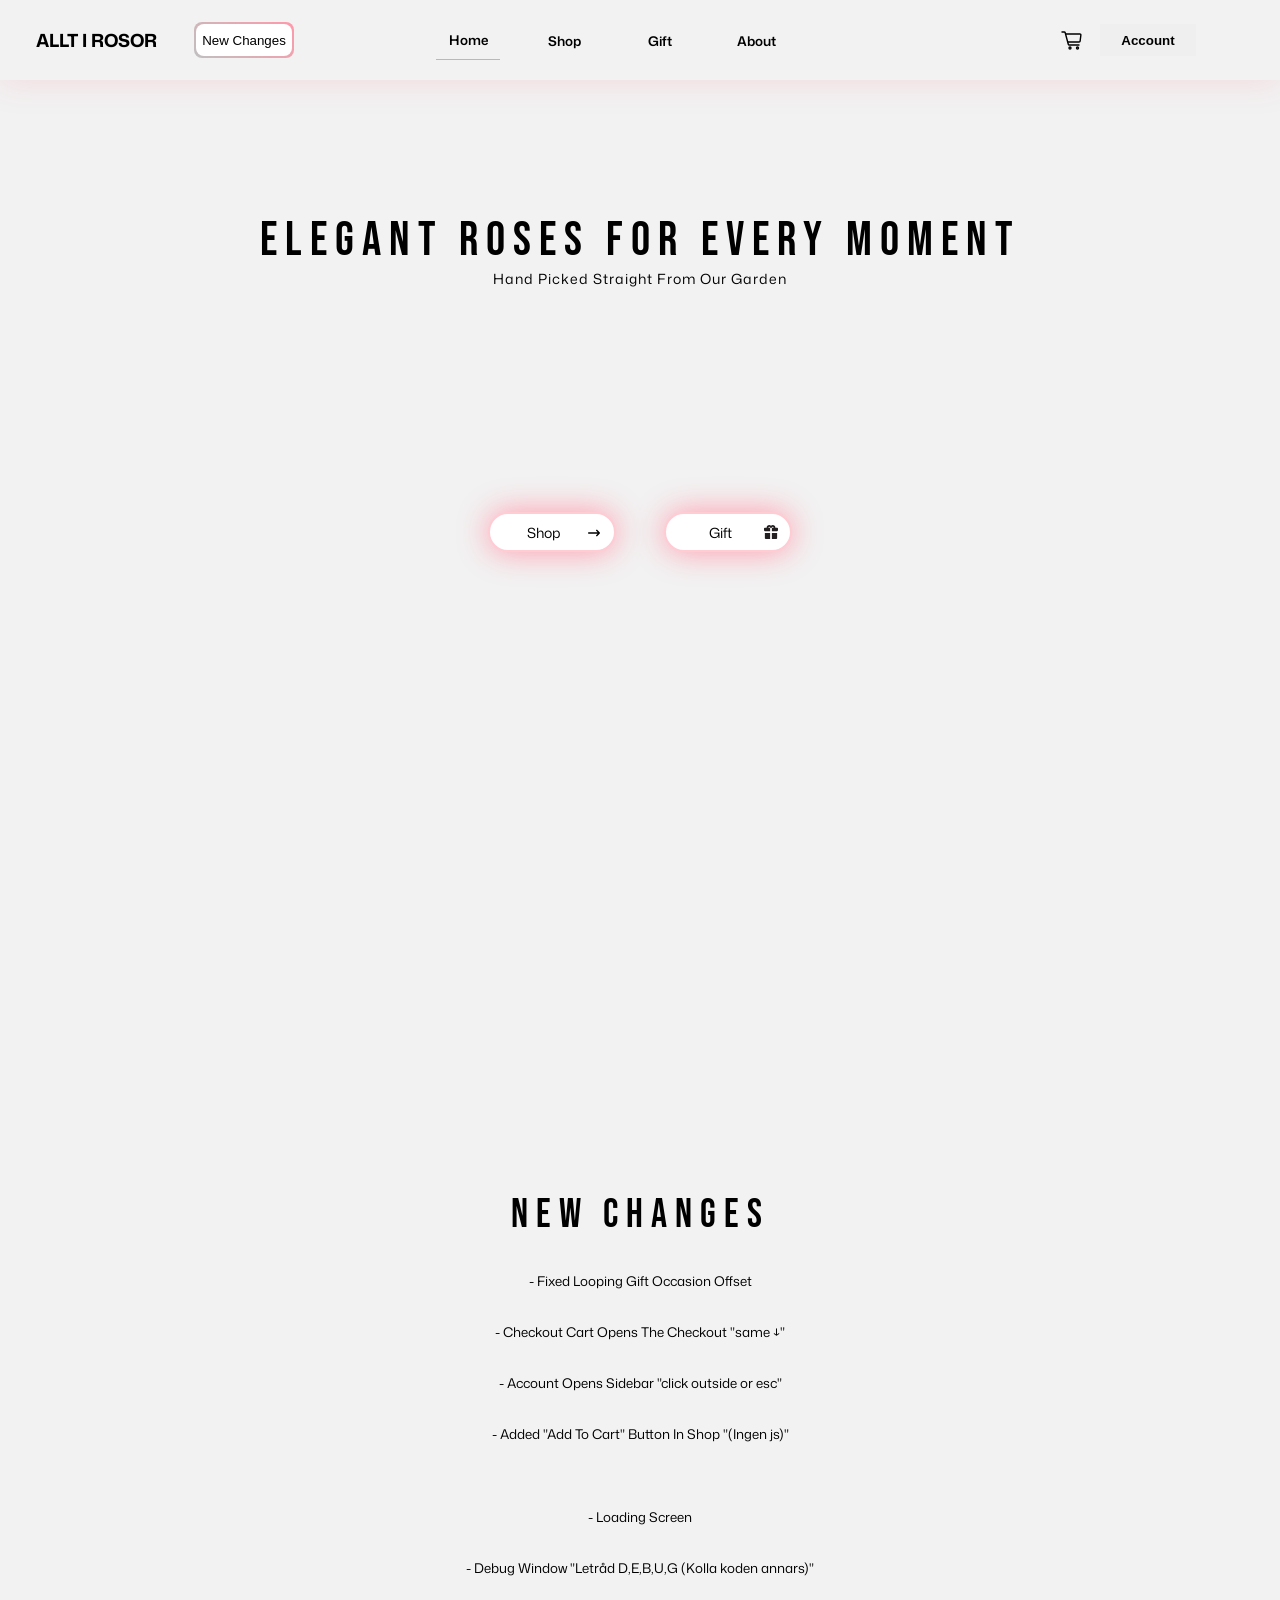
<file: index.html>
<!DOCTYPE html>
<html lang="en">

<head>
  <meta charset="UTF-8">
  <meta name="viewport" content="width=device-width, initial-scale=1.0">
  <meta name="description" content="A page about Roses">
  <title>Allt I Rosor</title>
  <link rel="stylesheet" href="style.css">
  <link href="https://fonts.googleapis.com/css2?family=Mona+Sans:ital,wght@0,200..900;1,200..900&display=swap" rel="stylesheet">
  <link href="https://fonts.googleapis.com/css2?family=Bebas+Neue&display=swap" rel="stylesheet">
</head>

<body>
    <div class="checkoutWindow" id="checkoutWindow">
        <div class="checkout-panel">
            <div class="form-container checkout-container">
                <form class="checkout-form">
                    <div class="checkout-form-container">
                        <input type="text" id="form-name-input" placeholder="Name" required>
                        <div class="user-contact-container">
                            <input type="email" id="form-email-input" placeholder="Email" required>
                            <input type="tel" id="form-tel-input" placeholder="+46" pattern="[0-9]{10}" required>
                        </div>
                        <div class="location-container">
                            <select class="country-select" required>
                                <option class="country">🇸🇪 Sweden</option>
                                <option class="country">🇺🇸 United States</option>
                                <option class="country">🇬🇧 United Kingdom</option>
                                <option class="country">🇨🇦 Canada</option>
                                <option class="country">🇩🇪 Germany</option>
                                <option class="country">🇫🇷 France</option>
                                <option class="country">🇦🇺 Australia</option>
                                <option class="country">🇳🇱 Netherlands</option>
                                <option class="country">🇮🇳 India</option>
                                <option class="country">🇯🇵 Japan</option>
                                <option class="country">🇧🇷 Brazil</option>
                            </select>
                        </div>
                        <div class="city-code-container">
                            <input type="text" id="form-city-input" placeholder="Karlstad" pattern="[A-Z]" required>
                            <input type="text" id="form-postcode-input" placeholder="000 000" required>
                        </div>
                    </div>
                    <div class="payment-container">
                        <button class="credit-card-btn"></button>
                        <button class="currency-btn"></button>
                    </div>
                    <input type="submit" id="make-payment" required>
                </form>
            </div>

            <div class="product-container checkout-container">
                <div class="checkout-info-container">
                    <p class="product-text">Inte Färdigt..</p>
                    <p class="total-amount">Total Amount</p>
                    <h1 class="total-amount-title">$50.00</h1>
                </div>
                <div class="order-summary-container"></div>
            </div>
        </div>
    </div>

    <main>
        <nav>
            <p class="nav-title">ALLT I ROSOR</p>
            <button class="new-changes-nav-button" id="new-changes-button">New Changes</button>
            <div class="navigations">
                <a href="index.html" class="nav nav-home active" id="home">Home</a>
                <a href="shop.html" class="nav nav-shop" id="shop">Shop</a>
                <a href="gift.html" class="nav nav-gift" id="gift">Gift</a>
                <a href="about.html" class="nav nav-about" id="about">About</a>
            </div>
            <svg id="checkout" class="nav-cart" xmlns="http://www.w3.org/2000/svg" width="24px" height="24px" viewBox="0 0 24 24" fill="none" class="">
                <g clip-path="url(#clip0_15_35)">
                <rect width="24" height="24" fill="transparent"/>
                <path d="M5.33331 6H19.8672C20.4687 6 20.9341 6.52718 20.8595 7.12403L20.1095 13.124C20.0469 13.6245 19.6215 14 19.1172 14H16.5555H9.44442H7.99998" stroke="currentColor" stroke-linejoin="round"/>
                <path d="M2 4H4.23362C4.68578 4 5.08169 4.30341 5.19924 4.74003L8.30076 16.26C8.41831 16.6966 8.81422 17 9.26638 17H19" stroke="currentColor" stroke-linecap="round" stroke-linejoin="round"/>
                <circle cx="10" cy="20" r="1" stroke="currentColor" stroke-linejoin="round"/>
                <circle cx="17.5" cy="20" r="1" stroke="currentColor" stroke-linejoin="round"/>
                </g>
                <defs>
                <clipPath id="clip0_15_35">
                <rect width="24" height="24" fill="transparent"/>
                </clipPath>
                </defs>
            </svg>
            <div class="nav-account-container" id="account-container">
                <button class="nav-account" id="account-button">Account</button>
                <div class="account-dropdown" id="account-dropdown">
                    <li class="dropdown-list" id="dropdown-list">
                        <ol class="dropdown-list-item">Profile</ol>
                        <ol class="dropdown-list-item">Gifts</ol>
                        <ol class="dropdown-list-item">Settings</ol>
                        <ol class="dropdown-list-item">Dashboard</ol>
                        <ol class="dropdown-list-item">Log Out</ol>
                    </li>
                </div>
            </div> 
        </nav>

        <div class="home-top-container main-container">
            <div class="home-header-container header-container">
                <h1 class="home-header-title">Elegant roses for every moment</h1>
                <p class="home-header-undertitle">Hand Picked Straight From Our Garden</p>
            </div>
        </div>
        <div class="home-middle-container main-container">
            <div class="action-container">
                <button class="shop-quick-button quick-button">
                    <a class="shop-quick-link quick-link" href="shop.html">Shop</a>
                    <svg class="shop-quick-icon" xmlns="http://www.w3.org/2000/svg" width="16px" height="16px" viewBox="0 0 24 24" fill="none">
                        <path d="M4 12H20M20 12L16 8M20 12L16 16" stroke="#000000" stroke-width="2" stroke-linecap="round" stroke-linejoin="round"/>
                    </svg>
                </button>
                <button class="gift-quick-button quick-button">
                    <a class="gift-quick-link quick-link" href="gift.html">Gift</a>
                    <svg class="gift-quick-icon" xmlns="http://www.w3.org/2000/svg" xmlns:xlink="http://www.w3.org/1999/xlink" version="1.0" id="Layer_1" width="14px" height="14px" viewBox="0 0 64 64" enable-background="new 0 0 64 64" xml:space="preserve">
                        <g>
                            <path fill="#231F20" d="M4,60c0,2.211,1.789,4,4,4h20V36H4V60z"/>
                            <path fill="#231F20" d="M36,64h20c2.211,0,4-1.789,4-4V36H36V64z"/>
                            <path fill="#231F20" d="M60,12h-8c0-6.629-5.371-12-12-12c-3.086,0-5.875,1.199-8,3.113C29.875,1.199,27.086,0,24,0   c-6.629,0-12,5.371-12,12H4c-2.211,0-4,1.789-4,4v8c0,2.211,1.789,4,4,4h24V12h-8c0-2.211,1.789-4,4-4s4,1.789,4,4h8   c0-2.211,1.789-4,4-4s4,1.789,4,4h-8v16h24c2.211,0,4-1.789,4-4v-8C64,13.789,62.211,12,60,12z"/>
                        </g>
                    </svg>
                </button>
            </div>
        </div>
        <div class="home-bottom-container main-container">
            <div class="new-changes-container" id="new-changes-container">
                <h1 class="new-changes-title">New Changes</h1>
                <a href="about.html" class="changes-link" aria-label="Link to about page">
                    <p class="changes">- Fixed Looping Gift Occasion Offset</p>
                </a>
                <a href="about.html" class="changes-link" aria-label="Link to about page">
                    <p class="changes">- Checkout Cart Opens The Checkout  "same ↓"</p>
                </a>
                <a href="about.html" class="changes-link" aria-label="Link to about page">
                    <p class="changes">- Account Opens Sidebar "click outside or esc"</p>
                </a>
                <a href="about.html" class="changes-link" aria-label="Link to about page">
                    <p class="changes">- Added "Add To Cart" Button In Shop "(Ingen js)"</p>
                </a>
                <a href="about.html" class="changes-link" aria-label="Link to about page">
                    <p class="changes">- Loading Screen</h3>
                </a>
                <a href="about.html" class="changes-link" aria-label="Link to about page">
                    <p class="changes">- Debug Window "Letråd D,E,B,U,G (Kolla koden annars)"</p>
                </a>
            </div>
        </div>
        
        <footer></footer>

    </main>

    <div class="debug-ui" id="debug-ui">
        <div class="debug-info-container">
            <div class="debug-nav-container debug-title-container">
                <p class="debug-window-title">Debug</p>
            </div>
            <div class="debug-nav-container debug-mouse-info">
                <p class="mouse-pos-x mouse-info" id="debug-mouse-x">X: </p>
                <p class="mouse-pos-y mouse-info" id="debug-mouse-y">Y: </p>
            </div>
        </div>
        <div class="debug-nav" id="debug-nav">
            <button class="clear-data debug-nav-button" id="website-data-btn">Clear Data</button>
            <button class="debug-button debug-nav-button" id="debug-button">Debug</button>
            <button class="debug-loading-off debug-nav-button" id="debug-loading">Loader</button>
            <button class="debug-log debug-nav-button" id="debug-log">Log</button>
        </div>
    </div>
    
    <script src="script.js"></script>
</body>

</html>
</file>
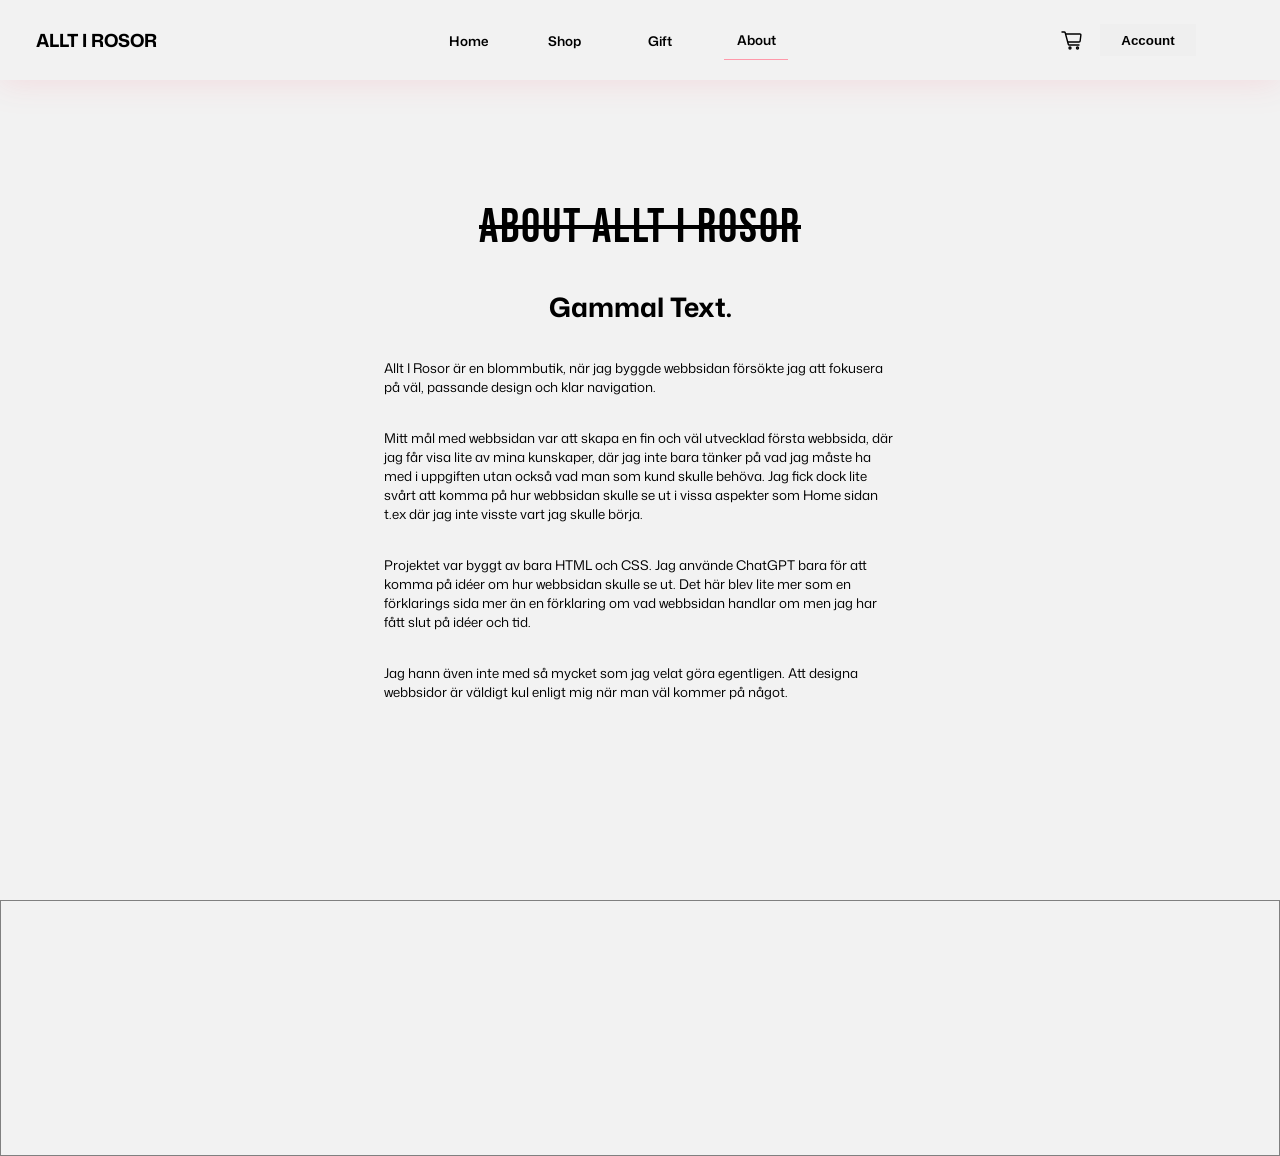
<file: about.html>
<!DOCTYPE html>
<html lang="en">

<head>
  <meta charset="UTF-8">
  <meta name="viewport" content="width=device-width, initial-scale=1.0">
  <title>Allt I Rosor</title>
  <link rel="stylesheet" href="style.css">
  <link href="https://fonts.googleapis.com/css2?family=Mona+Sans:ital,wght@0,200..900;1,200..900&display=swap" rel="stylesheet">
  <link href="https://fonts.googleapis.com/css2?family=Bebas+Neue&display=swap" rel="stylesheet">
</head>

<body>
    <div class="checkoutWindow" id="checkoutWindow"></div>
    <main>
        <nav>
            <p class="nav-title">ALLT I ROSOR</p>
            <div class="navigations">
                <a href="index.html" class="nav nav-home" id="home">Home</a>
                <a href="shop.html" class="nav nav-shop" id="shop">Shop</a>
                <a href="gift.html" class="nav nav-gift" id="gift">Gift</a>
                <a href="about.html" class="nav nav-about active" id="about">About</a>
            </div>
            <svg id="checkout" class="nav-cart" xmlns="http://www.w3.org/2000/svg" width="24px" height="24px" viewBox="0 0 24 24" fill="none" class="">
                <g clip-path="url(#clip0_15_35)">
                <rect width="24" height="24" fill="transparent"/>
                <path d="M5.33331 6H19.8672C20.4687 6 20.9341 6.52718 20.8595 7.12403L20.1095 13.124C20.0469 13.6245 19.6215 14 19.1172 14H16.5555H9.44442H7.99998" stroke="currentColor" stroke-linejoin="round"/>
                <path d="M2 4H4.23362C4.68578 4 5.08169 4.30341 5.19924 4.74003L8.30076 16.26C8.41831 16.6966 8.81422 17 9.26638 17H19" stroke="currentColor" stroke-linecap="round" stroke-linejoin="round"/>
                <circle cx="10" cy="20" r="1" stroke="currentColor" stroke-linejoin="round"/>
                <circle cx="17.5" cy="20" r="1" stroke="currentColor" stroke-linejoin="round"/>
                </g>
                <defs>
                <clipPath id="clip0_15_35">
                <rect width="24" height="24" fill="transparent"/>
                </clipPath>
                </defs>
            </svg>
            <div class="nav-account-container" id="account-container">
                <button class="nav-account" id="account-button">Account</button>
                <div class="account-dropdown" id="account-dropdown">
                    <li class="dropdown-list" id="dropdown-list">
                        <ol class="dropdown-list-item">Profile</ol>
                        <ol class="dropdown-list-item">Gifts</ol>
                        <ol class="dropdown-list-item">Settings</ol>
                        <ol class="dropdown-list-item">Dashboard</ol>
                        <ol class="dropdown-list-item">Log Out</ol>
                    </li>
                </div>
            </div> 
        </nav>

        <div class="about-container main-container">
            <h1 class="about-title">About Allt I Rosor</h1>
            <h1 class="about-title-new">Gammal Text.</h1>
            <p>Allt I Rosor är en blommbutik, när jag byggde webbsidan försökte jag att fokusera på väl, passande design och klar navigation. </p>
            <p>Mitt mål med webbsidan var att skapa en fin och väl utvecklad första webbsida, där jag får visa lite av mina kunskaper, där jag inte bara tänker på vad jag måste ha med i uppgiften utan också vad man som kund skulle behöva.
                Jag fick dock lite svårt att komma på hur webbsidan skulle se ut i vissa aspekter som Home sidan t.ex där jag inte visste vart jag skulle börja. </p>
            <p>Projektet var byggt av bara HTML och CSS. Jag använde ChatGPT bara för att komma på idéer om hur webbsidan skulle se ut.

                Det här blev lite mer som en förklarings sida mer än en förklaring om vad webbsidan handlar om men jag har fått slut på idéer och tid.
            </p>
            <p> Jag hann även inte med så mycket som jag velat göra egentligen. Att designa webbsidor är väldigt kul enligt mig när man väl kommer på något.</p>
        </div>
        
        <footer></footer>

    </main>

    <div class="debug-ui" id="debug-ui">
        <div class="debug-info-container">
            <div class="debug-nav-container debug-title-container">
                <p class="debug-window-title">Debug</p>
            </div>
            <div class="debug-nav-container debug-mouse-info">
                <p class="mouse-pos-x mouse-info" id="debug-mouse-x">X: </p>
                <p class="mouse-pos-y mouse-info" id="debug-mouse-y">Y: </p>
            </div>
        </div>
        <div class="debug-nav" id="debug-nav">
            <button class="clear-data debug-nav-button" id="website-data-btn">Clear Data</button>
            <button class="debug-button debug-nav-button" id="debug-button">Debug</button>
            <button class="debug-loading-off debug-nav-button" id="debug-loading">Loader</button>
            <button class="debug-log debug-nav-button" id="debug-log">Log</button>
        </div>
    </div>
    
</body>

</html>
</file>
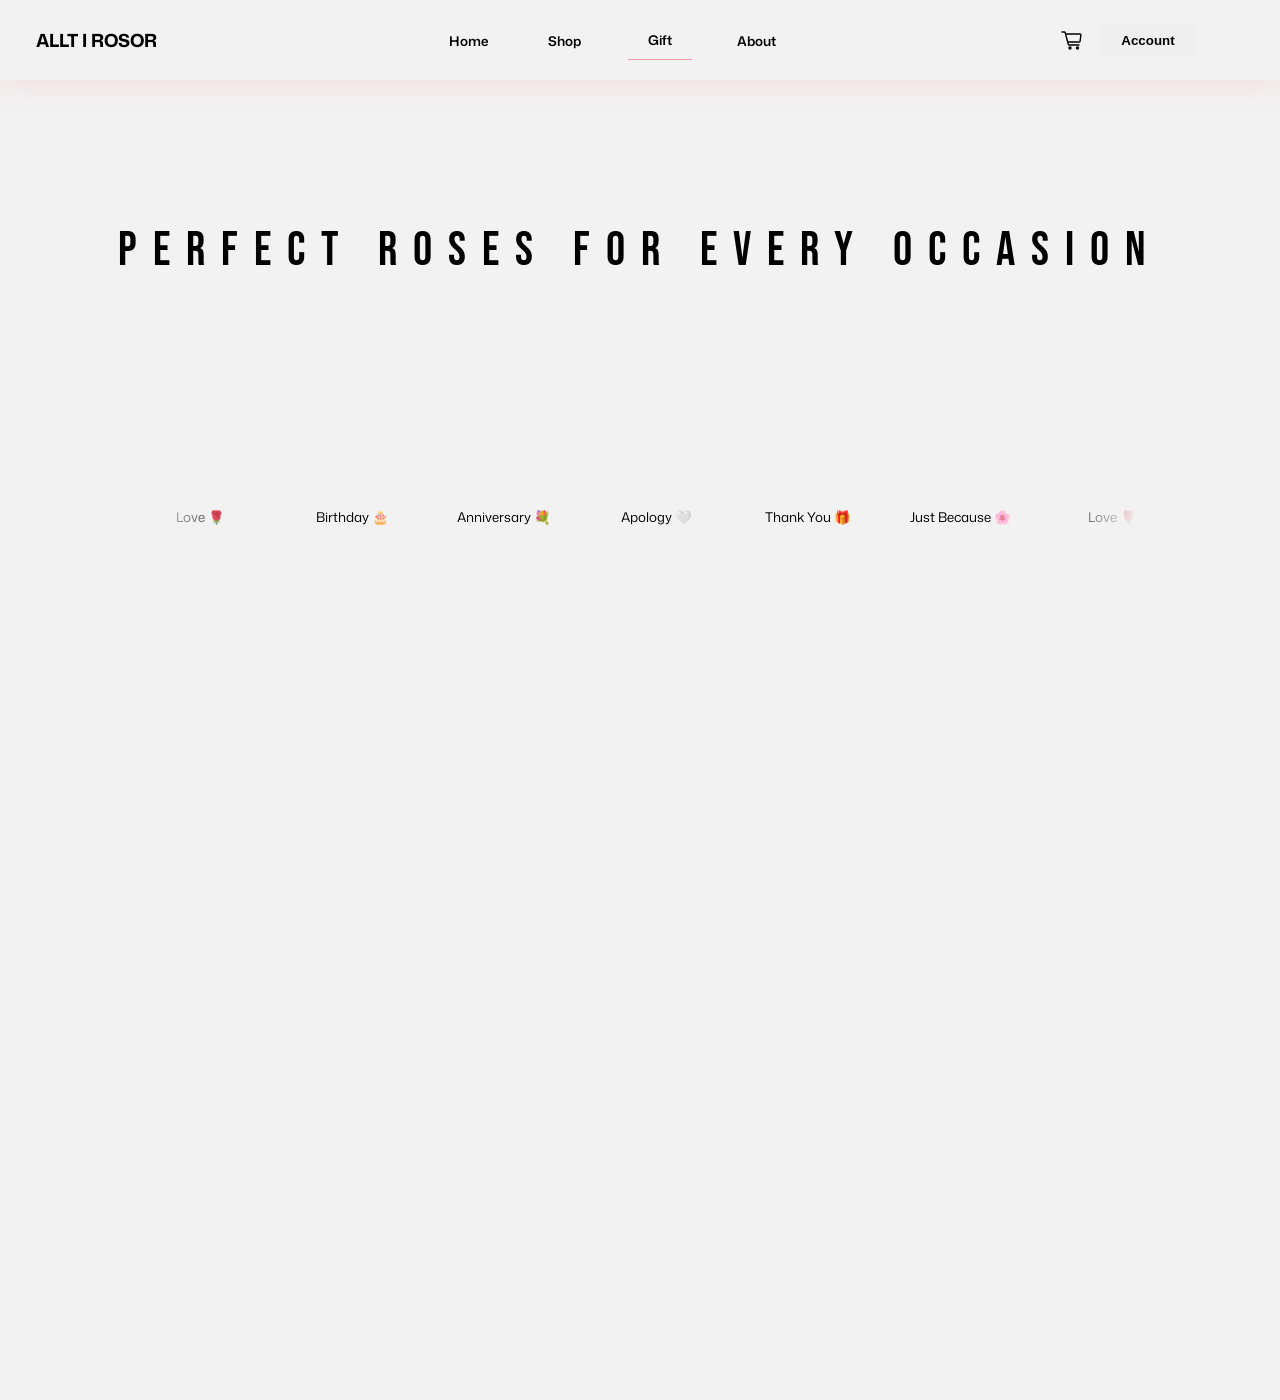
<file: gift.html>
<!DOCTYPE html>
<html lang="en">

<head>
  <meta charset="UTF-8">
  <meta name="viewport" content="width=device-width, initial-scale=1.0">
  <title>Allt I Rosor</title>
  <link rel="stylesheet" href="style.css">
  <link href="https://fonts.googleapis.com/css2?family=Mona+Sans:ital,wght@0,200..900;1,200..900&display=swap" rel="stylesheet">
  <link href="https://fonts.googleapis.com/css2?family=Bebas+Neue&display=swap" rel="stylesheet">
</head>

<body>
    <div class="checkoutWindow" id="checkoutWindow">
        <div class="checkout-panel">
            <div class="form-container checkout-container">
                <form class="checkout-form">
                    <div class="checkout-form-container">
                        <input type="text" id="form-name-input" placeholder="Name" required>
                        <div class="user-contact-container">
                            <input type="email" id="form-email-input" placeholder="Email" required>
                            <input type="tel" id="form-tel-input" placeholder="+46" pattern="[0-9]{10}" required>
                        </div>
                        <div class="location-container">
                            <select class="country-select" required>
                                <option class="country">🇸🇪 Sweden</option>
                                <option class="country">🇺🇸 United States</option>
                                <option class="country">🇬🇧 United Kingdom</option>
                                <option class="country">🇨🇦 Canada</option>
                                <option class="country">🇩🇪 Germany</option>
                                <option class="country">🇫🇷 France</option>
                                <option class="country">🇦🇺 Australia</option>
                                <option class="country">🇳🇱 Netherlands</option>
                                <option class="country">🇮🇳 India</option>
                                <option class="country">🇯🇵 Japan</option>
                                <option class="country">🇧🇷 Brazil</option>
                            </select>
                        </div>
                        <div class="city-code-container">
                            <input type="text" id="form-city-input" placeholder="Karlstad" pattern="[A-Z]" required>
                            <input type="text" id="form-postcode-input" placeholder="000 000" required>
                        </div>
                    </div>
                    <div class="payment-container">
                        <button class="credit-card-btn"></button>
                        <button class="currency-btn"></button>
                    </div>
                    <input type="submit" id="make-payment" required>
                </form>
            </div>

            <div class="product-container checkout-container">
                <div class="checkout-info-container">
                    <h3 class="product-text">Inte Färdigt..</h3>
                    <p class="total-amount">Total Amount</p>
                    <h1 class="total-amount-title">$50.00</h1>
                </div>
                <div class="order-summary-container"></div>
            </div>
        </div>
    </div>

    <main>
        <nav>
            <p class="nav-title">ALLT I ROSOR</p>
            <div class="navigations">
                <a href="index.html" class="nav nav-home" id="home">Home</a>
                <a href="shop.html" class="nav nav-shop" id="shop">Shop</a>
                <a href="gift.html" class="nav nav-gift active" id="gift">Gift</a>
                <a href="about.html" class="nav nav-about" id="about">About</a>
            </div>
            <svg id="checkout" class="nav-cart" xmlns="http://www.w3.org/2000/svg" width="24px" height="24px" viewBox="0 0 24 24" fill="none" class="">
                <g clip-path="url(#clip0_15_35)">
                <rect width="24" height="24" fill="transparent"/>
                <path d="M5.33331 6H19.8672C20.4687 6 20.9341 6.52718 20.8595 7.12403L20.1095 13.124C20.0469 13.6245 19.6215 14 19.1172 14H16.5555H9.44442H7.99998" stroke="currentColor" stroke-linejoin="round"/>
                <path d="M2 4H4.23362C4.68578 4 5.08169 4.30341 5.19924 4.74003L8.30076 16.26C8.41831 16.6966 8.81422 17 9.26638 17H19" stroke="currentColor" stroke-linecap="round" stroke-linejoin="round"/>
                <circle cx="10" cy="20" r="1" stroke="currentColor" stroke-linejoin="round"/>
                <circle cx="17.5" cy="20" r="1" stroke="currentColor" stroke-linejoin="round"/>
                </g>
                <defs>
                <clipPath id="clip0_15_35">
                <rect width="24" height="24" fill="transparent"/>
                </clipPath>
                </defs>
            </svg>
            <div class="nav-account-container" id="account-container">
                <button class="nav-account" id="account-button">Account</button>
                <div class="account-dropdown" id="account-dropdown">
                    <li class="dropdown-list" id="dropdown-list">
                        <ol class="dropdown-list-item">Profile</ol>
                        <ol class="dropdown-list-item">Gifts</ol>
                        <ol class="dropdown-list-item">Settings</ol>
                        <ol class="dropdown-list-item">Dashboard</ol>
                        <ol class="dropdown-list-item">Log Out</ol>
                    </li>
                </div>
            </div> 
        </nav>

        <div class="gift-top-container main-container">
            <div class="gift-header-container header-container">
                <h1 class="gift-header-title">Perfect Roses For Every Occasion</h1>
            </div>
        </div>
        <div class="gift-middle-container main-container">
            <div class="gift-occasion-container">
                <div class="occasion-track">
                    <div class="gift-occasion">Love 🌹</div>
                    <div class="gift-occasion">Birthday 🎂</div>
                    <div class="gift-occasion">Anniversary 💐</div>
                    <div class="gift-occasion">Apology 🤍</div>
                    <div class="gift-occasion">Thank You 🎁</div>
                    <div class="gift-occasion">Just Because 🌸</div>

                    <div class="gift-occasion">Love 🌹</div>
                    <div class="gift-occasion">Birthday 🎂</div>
                    <div class="gift-occasion">Anniversary 💐</div>
                    <div class="gift-occasion">Apology 🤍</div>
                    <div class="gift-occasion">Thank You 🎁</div>
                    <div class="gift-occasion">Just Because 🌸</div>
                </div>
            </div>
        </div>
        <div class="gift-bottom-container main-container"></div>
        
    </main>

    <div class="debug-ui" id="debug-ui">
        <div class="debug-info-container">
            <div class="debug-nav-container debug-title-container">
                <p class="debug-window-title">Debug</p>
            </div>
            <div class="debug-nav-container debug-mouse-info">
                <p class="mouse-pos-x mouse-info" id="debug-mouse-x">X: </p>
                <p class="mouse-pos-y mouse-info" id="debug-mouse-y">Y: </p>
            </div>
        </div>
        <div class="debug-nav" id="debug-nav">
            <button class="clear-data debug-nav-button" id="website-data-btn">Clear Data</button>
            <button class="debug-button debug-nav-button" id="debug-button">Debug</button>
            <button class="debug-loading-off debug-nav-button" id="debug-loading">Loader</button>
            <button class="debug-log debug-nav-button" id="debug-log">Log</button>
        </div>
    </div>

    <script src="script.js"></script>
</body>

</html>
</file>
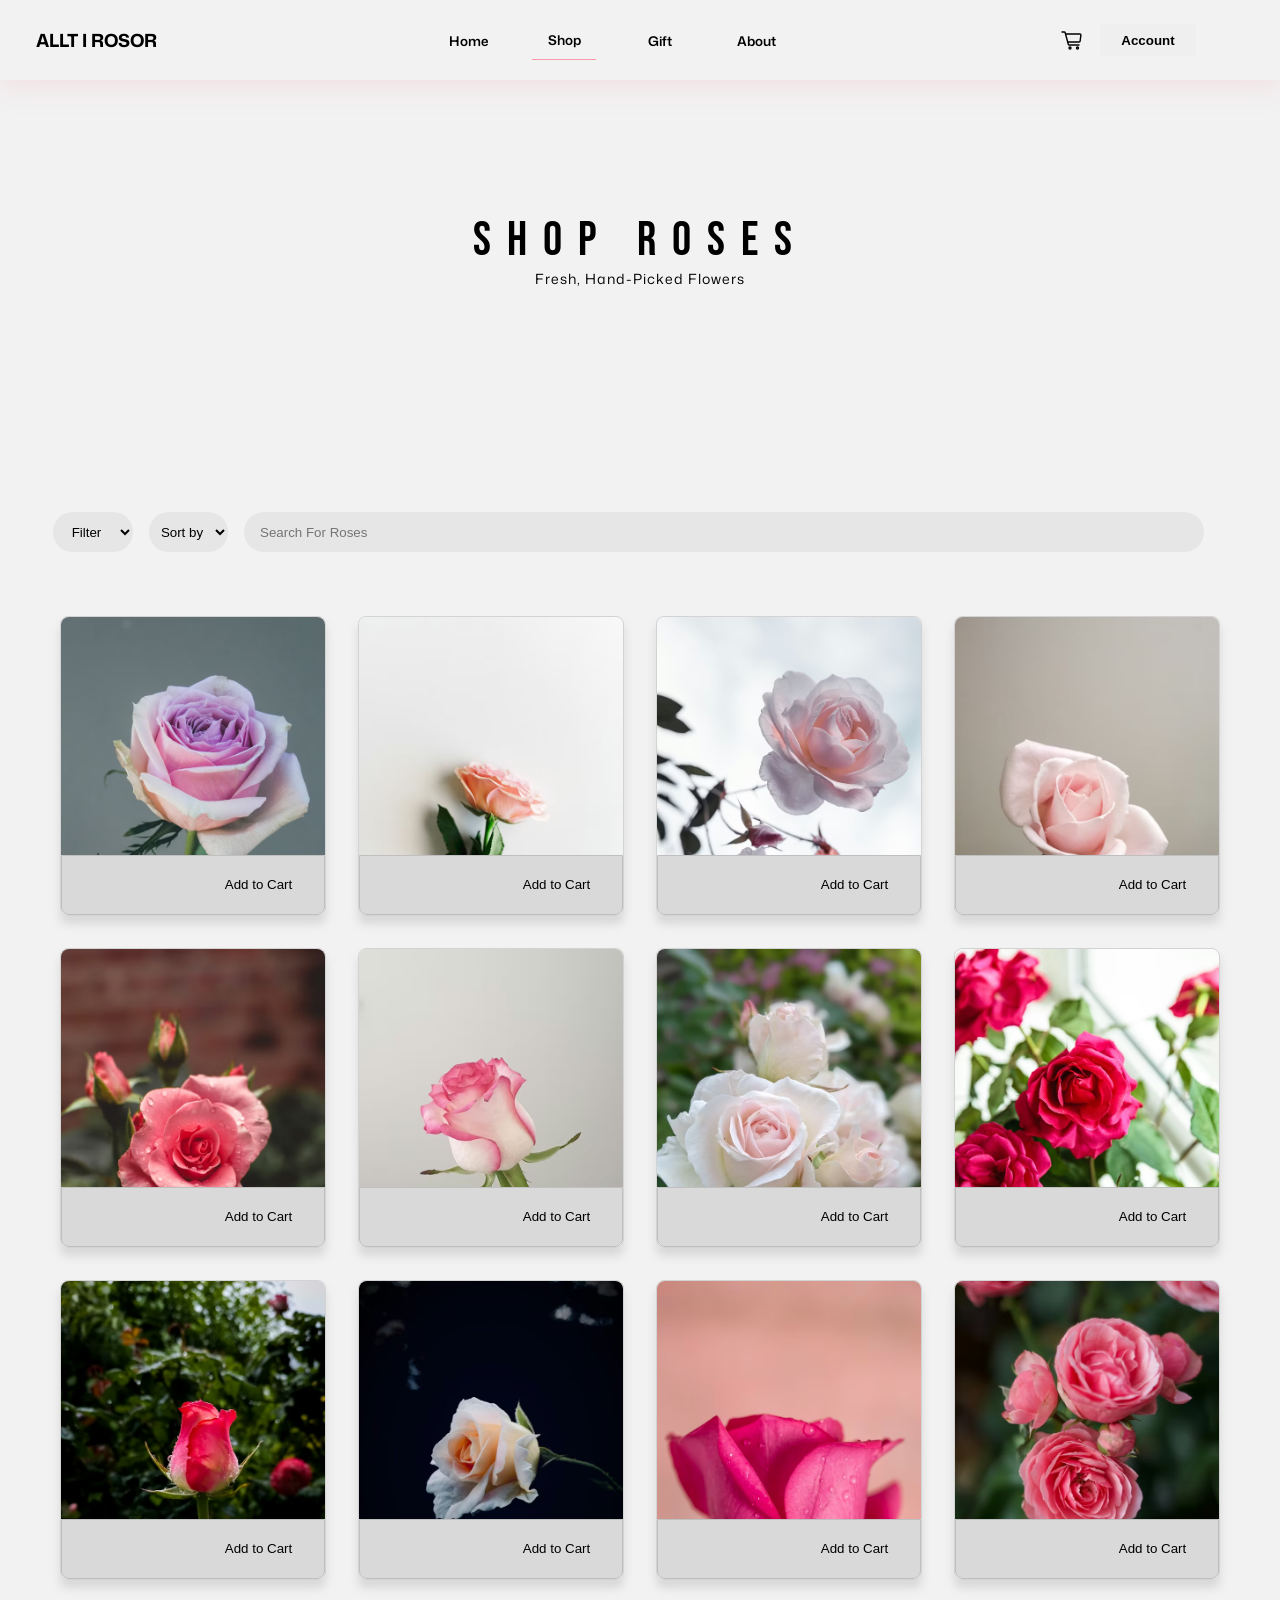
<file: shop.html>
<!DOCTYPE html>
<html lang="en">

<head>
  <meta charset="UTF-8">
  <meta name="viewport" content="width=device-width, initial-scale=1.0">
  <title>Allt I Rosor</title>
  <link rel="stylesheet" href="style.css">
  <link href="https://fonts.googleapis.com/css2?family=Mona+Sans:ital,wght@0,200..900;1,200..900&display=swap" rel="stylesheet">
  <link href="https://fonts.googleapis.com/css2?family=Bebas+Neue&display=swap" rel="stylesheet">
</head>

<body>
    <div class="checkoutWindow" id="checkoutWindow">
        <div class="checkout-panel">
            <div class="form-container checkout-container">
                <form class="checkout-form">
                    <div class="checkout-form-container">
                        <input type="text" id="form-name-input" placeholder="Name" required>
                        <div class="user-contact-container">
                            <input type="email" id="form-email-input" placeholder="Email" required>
                            <input type="tel" id="form-tel-input" placeholder="+46" pattern="[0-9]{10}" required>
                        </div>
                        <div class="location-container">
                            <select class="country-select" required>
                                <option class="country">🇸🇪 Sweden</option>
                                <option class="country">🇺🇸 United States</option>
                                <option class="country">🇬🇧 United Kingdom</option>
                                <option class="country">🇨🇦 Canada</option>
                                <option class="country">🇩🇪 Germany</option>
                                <option class="country">🇫🇷 France</option>
                                <option class="country">🇦🇺 Australia</option>
                                <option class="country">🇳🇱 Netherlands</option>
                                <option class="country">🇮🇳 India</option>
                                <option class="country">🇯🇵 Japan</option>
                                <option class="country">🇧🇷 Brazil</option>
                            </select>
                        </div>
                        <div class="city-code-container">
                            <input type="text" id="form-city-input" placeholder="Karlstad" pattern="[A-Z]" required>
                            <input type="text" id="form-postcode-input" placeholder="000 000" required>
                        </div>
                    </div>
                    <div class="payment-container">
                        <button class="credit-card-btn"></button>
                        <button class="currency-btn"></button>
                    </div>
                    <input type="submit" id="make-payment" required>
                </form>
            </div>

            <div class="product-container checkout-container">
                <div class="checkout-info-container">
                    <h3 class="product-text">Inte Färdigt..</h3>
                    <p class="total-amount">Total Amount</p>
                    <h1 class="total-amount-title">$50.00</h1>
                </div>
                <div class="order-summary-container"></div>
            </div>
        </div>
    </div>

    <main>
        <nav>
            <p class="nav-title">ALLT I ROSOR</p>
            <div class="navigations">
                <a href="index.html" class="nav nav-home" id="home">Home</a>
                <a href="shop.html" class="nav nav-shop active" id="shop">Shop</a>
                <a href="gift.html" class="nav nav-gift" id="gift">Gift</a>
                <a href="about.html" class="nav nav-about" id="about">About</a>
            </div>
            <svg id="checkout" class="nav-cart" xmlns="http://www.w3.org/2000/svg" width="24px" height="24px" viewBox="0 0 24 24" fill="none" class="">
                <g clip-path="url(#clip0_15_35)">
                <rect width="24" height="24" fill="transparent"/>
                <path d="M5.33331 6H19.8672C20.4687 6 20.9341 6.52718 20.8595 7.12403L20.1095 13.124C20.0469 13.6245 19.6215 14 19.1172 14H16.5555H9.44442H7.99998" stroke="currentColor" stroke-linejoin="round"/>
                <path d="M2 4H4.23362C4.68578 4 5.08169 4.30341 5.19924 4.74003L8.30076 16.26C8.41831 16.6966 8.81422 17 9.26638 17H19" stroke="currentColor" stroke-linecap="round" stroke-linejoin="round"/>
                <circle cx="10" cy="20" r="1" stroke="currentColor" stroke-linejoin="round"/>
                <circle cx="17.5" cy="20" r="1" stroke="currentColor" stroke-linejoin="round"/>
                </g>
                <defs>
                <clipPath id="clip0_15_35">
                <rect width="24" height="24" fill="transparent"/>
                </clipPath>
                </defs>
            </svg>
            <div class="nav-account-container" id="account-container">
                <button class="nav-account" id="account-button">Account</button>
                <div class="account-dropdown" id="account-dropdown">
                    <li class="dropdown-list" id="dropdown-list">
                        <ol class="dropdown-list-item">Profile</ol>
                        <ol class="dropdown-list-item">Gifts</ol>
                        <ol class="dropdown-list-item">Settings</ol>
                        <ol class="dropdown-list-item">Dashboard</ol>
                        <ol class="dropdown-list-item">Log Out</ol>
                    </li>
                </div>
            </div> 
        </nav>


        <div class="shop-top-container main-container">
            <div class="shop-header-container header-container">
                <h1 class="shop-header-title">Shop Roses</h1>
                <p class="shop-header-undertitle">Fresh, Hand-Picked Flowers</p>
            </div>
        </div>

        <div class="shop-middle-container main-container">
            <div class="shop-search-container">
                <div class="shop-controls">
                    <select class="shop-filter">
                        <option value="" disabled selected hidden>Filter</option>
                        <option value="best">Best sellers</option>
                        <option value="price">Price</option>
                        <option value="latest">Latest products</option>
                    </select>
                    <select class="shop-sort">
                        <option value="" disabled selected hidden>Sort by</option>
                        <option value="high-low">High</option>
                        <option value="low-high">Low</option>
                    </select>
                </div>
                <input type="text" class="search-bar" placeholder="Search For Roses">
            </div>
            <div class="product-grid">
                <div class="product">
                    <img src="rose images/Rose 1.png">
                    <div class="product-info">
                        <div class="left-product-info-column product-info-column"></div>
                        <div class="right-product-info-column product-info-column">
                            <button class="addProduct buy-product-button">Add to Cart</button>
                        </div>
                    </div>
                </div>
                <div class="product">
                    <img src="rose images/Rose 2.png">
                    <div class="product-info">
                        <div class="left-product-info-column product-info-column"></div>
                        <div class="right-product-info-column product-info-column">
                            <button class="addProduct buy-product-button">Add to Cart</button>
                        </div>
                    </div>
                </div>
                <div class="product">
                    <img src="rose images/Rose 3.png">
                    <div class="product-info">
                        <div class="left-product-info-column product-info-column"></div>
                        <div class="right-product-info-column product-info-column">
                            <button class="addProduct buy-product-button">Add to Cart</button>
                        </div>
                    </div>
                </div>
                <div class="product">
                    <img src="rose images/Rose 4.png">
                    <div class="product-info">
                        <div class="left-product-info-column product-info-column"></div>
                        <div class="right-product-info-column product-info-column">
                            <button class="addProduct buy-product-button">Add to Cart</button>
                        </div>
                    </div>
                </div>
                <div class="product">
                    <img src="rose images/Rose 5.png">
                    <div class="product-info">
                        <div class="left-product-info-column product-info-column"></div>
                        <div class="right-product-info-column product-info-column">
                            <button class="addProduct buy-product-button">Add to Cart</button>
                        </div>
                    </div>
                </div>
                <div class="product">
                    <img src="rose images/Rose 6.png">
                    <div class="product-info">
                        <div class="left-product-info-column product-info-column"></div>
                        <div class="right-product-info-column product-info-column">
                            <button class="addProduct buy-product-button">Add to Cart</button>
                        </div>
                    </div>
                </div>
                <div class="product">
                    <img src="rose images/Rose 7.png">
                    <div class="product-info">
                        <div class="left-product-info-column product-info-column"></div>
                        <div class="right-product-info-column product-info-column">
                            <button class="addProduct buy-product-button">Add to Cart</button>
                        </div>
                    </div>
                </div>
                <div class="product">
                    <img src="rose images/Rose 8.png">
                    <div class="product-info">
                        <div class="left-product-info-column product-info-column"></div>
                        <div class="right-product-info-column product-info-column">
                            <button class="addProduct buy-product-button">Add to Cart</button>
                        </div>
                    </div>
                </div>
                <div class="product">
                    <img src="rose images/Rose 9.png">
                    <div class="product-info">
                        <div class="left-product-info-column product-info-column"></div>
                        <div class="right-product-info-column product-info-column">
                            <button class="addProduct buy-product-button">Add to Cart</button>
                        </div>
                    </div>
                </div>
                <div class="product">
                    <img src="rose images/Rose 10.png">
                    <div class="product-info">
                        <div class="left-product-info-column product-info-column"></div>
                        <div class="right-product-info-column product-info-column">
                            <button class="addProduct buy-product-button">Add to Cart</button>
                        </div>
                    </div>
                </div>
                <div class="product">
                    <img src="rose images/Rose 11.png">
                    <div class="product-info">
                        <div class="left-product-info-column product-info-column"></div>
                        <div class="right-product-info-column product-info-column">
                            <button class="addProduct buy-product-button">Add to Cart</button>
                        </div>
                    </div>
                </div>
                <div class="product">
                    <img src="rose images/Rose 12.png">
                    <div class="product-info">
                        <div class="left-product-info-column product-info-column"></div>
                        <div class="right-product-info-column product-info-column">
                            <button class="addProduct buy-product-button">Add to Cart</button>
                        </div>
                    </div>
                </div>
            </div>
        </div>

        <div class="shop-bottom-container main-container"></div>

        <footer></footer>
        
    </main>

    <div class="debug-ui" id="debug-ui">
        <div class="debug-info-container">
            <div class="debug-nav-container debug-title-container">
                <p class="debug-window-title">Debug</p>
            </div>
            <div class="debug-nav-container debug-mouse-info">
                <p class="mouse-pos-x mouse-info" id="debug-mouse-x">X: </p>
                <p class="mouse-pos-y mouse-info" id="debug-mouse-y">Y: </p>
            </div>
        </div>
        <div class="debug-nav" id="debug-nav">
            <button class="clear-data debug-nav-button" id="website-data-btn">Clear Data</button>
            <button class="debug-button debug-nav-button" id="debug-button">Debug</button>
            <button class="debug-loading-off debug-nav-button" id="debug-loading">Loader</button>
            <button class="debug-log debug-nav-button" id="debug-log">Log</button>
        </div>
    </div>

    <script src="script.js"></script>
</body>

</html>
</file>
<file: style.css>
/* Variables */

:root {

    /* Width and Height */

    --width-100vw: 100vw;
    --width-100: 100%;

    --height-100vh: 100vh;
    --height-100: 100%;

    /* Color and Spacing */
    --bg-color: hsl(0, 0%, 95%);
    --accent: hsl(350, 100%, 80%);
    --gap: 32px;
    --b-radius: 32px;

    /* Font */
    --font-size-title: 48px;
    --font-size-undertitle: 14px;
    --font-weight: 500;
    --letter-spacing: 16px;
}

a {
    text-decoration: none;
    color: hsl(0, 0%, 0%);
}



* {
    margin: 0;
    padding: 0;
    box-sizing: border-box;
    user-select: none;
}

html {
    overflow-x: hidden;
    scrollbar-width: none;
    scroll-behavior: smooth;
}

body {
    display: flex;
    width: 100vw;
    min-height: 100vh;
    font-family: 'Mona Sans', Arial, Helvetica, sans-serif;
    font-size: smaller;
    background-color: var(--bg-color);
}



main {
    display: flex;
    align-items: center;
    justify-content: flex-start;
    flex-direction: column;
    width: var(--width-100vw);
    min-height: var(--height-100vh);
    background-color: var(--bg-color);
}









/* Navigation Bar */

nav {
    display: flex;
    align-items: center;
    justify-content: center;
    width: var(--width-100vw);
    height: 80px;
    position: fixed;
    background-color: var(--bg-color);
    filter: drop-shadow(0px 2px 16px hsl(350, 50%, 90%));
    z-index: 2;
}

.nav-title {
    width: 256px;
    font-family: 'Mona Sans', sans-serif;
    font-size: large;
    font-weight: 700;
}

.new-changes-nav-button {
    display: flex;
    align-items: center;
    justify-content: center;
    width: 96px;
    height: 32px;
    margin-left: -96px;
    border-radius: 8px;
    border: none;
    outline: none;
    background-color: white;
}

.new-changes-nav-button::before {
    content: "";
    align-self: center;
    position: absolute;
    width: 100px;
    height: 36px;
    border-radius: 8px;
    background: linear-gradient(45deg, hsl(0, 0%, 75%), hsl(350, 100%, 80%));
    z-index: -1;
}

.navigations {
    display: flex;
    align-items: center;
    justify-content: center;
    width: 50%;
    height: var(--height-100);
}

.nav {
    display: flex;
    align-items: center;
    justify-content: center;
    width: 64px;
    height: 40px;
    margin: 16px;
    outline: none;
    border: none;
    font-weight: 600;
    transition: transform 0.125s ease, color 0.125s ease, filter 0.125s ease;
}

.nav.active {
    border-bottom: 1px solid var(--accent);
}

.nav:hover {
    color: var(--accent);
    filter: drop-shadow(0px 4px 7.5px hsl(350, 100%, 60%, 0.5));
    transform: translateY(-2px);
}

.nav-cart {
    margin-right: -32px;
    margin-left: 128px;
    stroke-width: 1.4px;
    transition: transform 0.05s ease;
    z-index: 100;
}

.nav-cart:hover {
    color: var(--accent);
    filter: drop-shadow(0px 0px 8px hsl(350, 100%, 75%, 0.5));
}

.nav-cart:active {
    transform: scale(125%);
}















/*CHECKOUT WINDOW*/

.checkoutWindow {
    display: none;
    align-items: center;
    justify-content: center;
    width: 100vw;
    height: 100vh;
    position: fixed;
    background-color: hsl(0, 0%, 10%, 0.95);
    z-index: 200;
}

.checkout-panel {
    display: flex;
    align-items: center;
    justify-content: center;
    width: 864px;
    height: 640px;
    border-radius: 16px;
    background-color: hsl(0, 0%, 100%);
    overflow: hidden;
}

.checkout-container {
    display: flex;
    align-items: center;
    justify-content: center;
    width: 100%;
    height: 95%;
}

.form-container {
    display: flex;
    align-items: center;
    justify-content: center;
    min-width: 512px;
}

.product-container {
    display: flex;
    align-items: center;
    justify-content: flex-start;
    flex-direction: column;
    width: 100%;
    margin-right: 16px;
    border-radius: 8px;
    background-color: hsl(0, 0%, 95%);
}

.checkout-form {
    display: flex;
    align-items: center;
    justify-content: flex;
    flex-direction: column;
    width: 100%;
    height: 100%;
}

.checkout-form-container {
    display: flex;
    align-items: center;
    justify-content: center;
    flex-direction: column;
    width: 100%;
    height: 320px;
    padding: 32px 0px;
    margin-top: 64px;
    border-bottom: 1px solid hsl(0, 0%, 70%);
    border-top: 1px solid hsl(0, 0%, 70%);
}

input {
    display: flex;
    align-items: center;
    justify-content: center;
    width: 100%;
    height: 48px;
    padding: 0px 8px;
    border: 1px solid hsl(0, 0%, 90%);
    outline: none;
}

#form-name-input {
    width: 448px;
    border-top-left-radius: 8px;
    border-top-right-radius: 8px;
}

.user-contact-container {
    display: flex;
    align-items: center;
    justify-content: center;
    width: 448px;
    height: 40px;
}

.country-select {
    display: flex;
    align-items: center;
    justify-content: center;
    width: 448px;
    height: 40px;
    border: 1px solid hsl(0, 0%, 90%);
    outline: none;
}

.city-code-container {
    display: flex;
    align-self: center;
    justify-content: center;
    width: 448px;
}

#form-city-input {
    border-bottom-left-radius: 8px;
}

#form-postcode-input {
    border-bottom-right-radius: 8px;
}

#make-payment {
    display: flex;
    align-items: center;
    justify-content: center;
    width: 448px;
    border-radius: 8px;
    border: none;
    outline: none;
    font-weight: 500;
    font-family: 'Mona Sans', sans-serif;
}














/*Nav ACCOUNT*/

.nav-account-container {
    display: flex;
    align-items: flex-start;
    justify-content: center;
    position: relative;
    width: 192px;
    height: 80px;
}

.nav-account {
    display: flex;
    align-items: center;
    align-self: center;
    justify-content: center;
    width: 96px;
    height: 32px;
    margin: 4px;
    font-weight: 600;
    border: none;
    outline: none;
}

.nav-account:hover {
    color: hsl(350, 100%, 80%);
}

.account-dropdown {
    display: none;
    align-items: flex-start;
    justify-content: center;
    width: 256px;
    height: 100vh;
    margin-top: 0px;
    position: absolute;
    background-color: var(--bg-color);
    z-index: -1;
}

.dropdown-list {
    display: flex;
    align-items: center;
    justify-content: space-evenly;
    flex-direction: column;
    width: 100%;
    height: 256px;
    margin-top: 80px;
}

.dropdown-list-item {
    display: flex;
    align-items: center;
    justify-content: center;
    width: 100%;
    height: 100%;
    border: 1px solid gray;
    font-family: 'Bebas Neue', sans-serif;
    font-weight: 200;
    letter-spacing: 2px;
    font-size: 16px;
    background-color: transparent;
}

.dropdown-list-item:hover {
    color: hsl(350, 100%, 50%, 0.5);
}


/* Main Body / Container */

.main-container {
    display: flex;
    align-items: center;
    justify-content: flex-start;
    flex-direction: column;
    width: var(--width-100vw);
    min-height: 50vh;
}












/* Home */

.home-top-container {
    display: flex;
    align-items: center;
    justify-content: center;
    flex-direction: column;
    min-height: 500px;
}

.home-bottom-container {
    display: flex;
    align-items: center;
    justify-content: center;
    height: 100vh;
    width: 100%;
}

/* Header & Title */

.home-header-container {
    display: flex;
    align-items: center;
    justify-content: center;
    flex-direction: column;
}

.home-header-title {
    font-size: var(--font-size-title);
    font-weight: var(--font-weight);
    font-family: 'Bebas Neue', sans-serif;
    letter-spacing: 8px;
}

.home-header-undertitle {
    font-size: var(--font-size-undertitle);
    font-weight: 400;
    font-family: 'Mona Sans', sans-serif;
    letter-spacing: 1px;
}

.action-container {
    display: flex;
    align-items: center;
    justify-content: center;
    max-width: 75vw;
    min-height: 64px;
    gap: 48px;
}

.quick-button {
    display: flex;
    align-items: center;
    justify-content: center;
    width: 128px;
    height: 40px;
    padding: 4px 8px;
    overflow: hidden;
    border-radius: var(--b-radius);
    transition: width 0.25s ease, margin 0.25s ease, transform 0.25s ease;
}

.quick-button:hover {
    width: 144px;
    margin: -8px;
    transform: translateY(-4px);
}

.shop-quick-button {
    border: 2px solid hsl(350, 100%, 90%);
    filter: drop-shadow(0px 0px 16px hsl(350, 100%, 80%));
    background-color: hsl(350, 100%, 100%);
}

.shop-quick-icon {
    position: absolute;
    right: 0;
    margin-right: 12px;
    margin-top: 1px;
}

.gift-quick-button {
    border: 2px solid hsl(350, 100%, 90%);
    filter: drop-shadow(0px 0px 16px hsl(350, 100%, 80%));
    background-color: hsl(350, 100%, 100%);
}

.gift-quick-icon {
    position: absolute;
    right: 0;
    margin-right: 12px;
    margin-bottom: 1px;
}

.quick-link {
    display: flex;
    align-items: center;
    justify-content: center;
    width: 100%;
    height: 100%;
    margin-left: 16px;
    margin-right: 32px;
    font-family: 'Mona Sans', sans-serif;
    font-weight: 400;
    font-size: 14px;
}



/* New Changes */
.new-changes-container {
    display: flex;
    align-items: center;
    justify-content: center;
    flex-direction: column;
    width: 100%;
    height: 100%;
    gap: 32px;
}

.new-changes-title {
    font-size: 40px;
    font-weight: 500;
    font-family: 'Bebas Neue', sans-serif;
    letter-spacing: 8px;
}





/* Shop */

.shop-top-container {
    display: flex;
    align-items: center;
    justify-content: center;
    flex-direction: column;
    min-height: 500px;
}


/*Header & Title*/

.shop-header-container {
    display: flex;
    align-items: center;
    justify-content: center;
    flex-direction: column;
}

.shop-header-title {
    font-size: var(--font-size-title);
    font-weight: var(--font-weight);
    font-family: 'Bebas Neue', sans-serif;
    letter-spacing: var(--letter-spacing);
}

.shop-header-undertitle {
    font-size: var(--font-size-undertitle);
    font-weight: 400;
    font-family: 'Mona Sans', sans-serif;
    letter-spacing: 1px;
}


.shop-middle-container {
    display: flex;
    align-items: center;
    justify-content: center;
}


/* Filter, Search & Stuff */

.shop-search-container {
    display: flex;
    align-items: center;
    justify-content: center;
    width: 100%;
    min-height: 64px;
    gap: var(--gap);
    margin-bottom: 32px;
}

.shop-controls {
    display: flex;
    align-items: center;
    justify-content: center;
    flex-direction: row;
    max-width: 128px;
    gap: calc(var(--gap) / 2);
}

.shop-sort, .shop-filter {
    display: flex;
    align-items: center;
    justify-content: center;
    width: 80px;
    height: 40px;
    border-radius: var(--b-radius);
    border: none;
    outline: none;
    background-color : hsl(0, 0%, 90%);
    text-align: center;
    transition: filter 0.25s ease;
}

.shop-sort:focus, .shop-filter:focus {
    filter: drop-shadow(0px 0px 16px hsl(350, 100%, 80%, 0.75));
}

.shop-sort {
    padding: 0px 8px;
}

.search-bar {
    width: 75%;
    height: 40px;
    margin-left: 8px;
    padding: 0px 16px;
    border-radius: var(--b-radius);
    border: none;
    outline: none;
    background-color: hsl(0, 0%, 90%);
    transition: filter 0.25s ease;
}

.search-bar:focus {
    filter: drop-shadow(0px 0px 16px hsl(350, 100%, 80%, 0.75));
}










/* Product Section*/

.product-grid {
    display: grid;
    grid-template-columns: repeat(4, 1fr);
    max-width: 1200px;
    width: var(--width-100);
    margin: 0 auto;
    gap: var(--gap);
    padding: 20px;
}

.product {
    display: flex;
    align-items: center;
    justify-content: flex-start;
    flex-direction: column;
    height: 300px;
    border-radius: 8px;
    border: 1px solid lightgray;
    box-shadow: 0px 8px 8px hsl(0, 0%, 75%, 0.5);
    transition: transform 0.25s ease;
}

.product:hover {
    transform: translateY(-16px);
}

.product img {
    width: 100%;
    aspect-ratio: 5 / 4.5;
    object-fit: cover;
    object-position: top;
    border-radius: 8px 8px 0 0;
}

.product-info {
    display: flex;
    align-items: center;
    justify-content: center;
    width: 100%;
    height: 64px;
    border: 1px solid hsl(350, 0%, 75%);
    border-radius: 0 0 8px 8px;
    background-color: hsl(0, 0%, 85%);
}

.product-info-column {
    display: flex;
    align-items: center;
    justify-content: center;
    width: 100%;
    height: 100%;
}

.right-product-info-column {
    display: flex;
    align-items: center;
    justify-content: center;
}

.buy-product-button {
    display: flex;
    align-items: center;
    justify-content: center;
    padding: 8px 16px;
    border-radius: 8px;
    border: none;
    outline: none;
    background-color: transparent;
}

.buy-product-button:hover {
    background-color: hsl(0, 0%, 90%);
    border: 2px solid hsl(0, 0%, 95%);
    filter: drop-shadow(0px 0px 8px hsl(350, 100%, 90%));
}













/* Gift */

.gift-top-container {
    display: flex;
    align-items: center;
    justify-content: center;
    flex-direction: column;
    min-height: 500px;
}


/*Header & Title*/

.gift-header-container {
    display: flex;
    align-items: center;
    justify-content: center;
    flex-direction: column;
}

.gift-header-title {
    font-size: var(--font-size-title);
    font-weight: var(--font-weight);
    font-family: 'Bebas Neue', sans-serif;
    letter-spacing: var(--letter-spacing);
}

.gift-occasion-container {
    width: 1000px;
    overflow: hidden;

    mask-image: linear-gradient(
        to right,
        transparent,
        black 10%,
        black 90%,
        transparent
    );
}


.occasion-track {
    display: flex;
    width: max-content;
    gap: var(--gap);
    animation: scroll 16s linear infinite;
    will-change: transform;
}

.gift-occasion {
    display: flex;
    align-items: center;
    justify-content: space-evenly;
    min-width: 120px;
    height: 32px;
    padding: 8px 8px;
    border: none;
    border-radius: 16px;
    background-color: hsl(0, 0%, 95%);
}

@keyframes scroll {
    from {
        transform: translateX(16px);
    }

    to {
        transform: translateX(-50%);
    }
}










/* About */

.about-container {
    display: flex;
    align-items: center;
    justify-content: center;
    width: 512px;
    height: 100vh;
    gap: var(--gap);
    font-family: 'Mona Sans', sans-serif;
}

.about-title {
    font-size: var(--font-size-title);
    font-weight: 500;
    font-family: 'Bebas Neue', sans-serif;
    letter-spacing: 2px;
    text-decoration: line-through;
}







/* Footer */

footer {
    display: flex;
    align-items: center;
    justify-content: center;
    width: var(--width-100);
    height: 256px;
    border: 1px solid gray;
    background-color: var(--bg-color);
}
























/* DEBUG */
.debug-ui {
    display: none;
    align-items: center;
    justify-content: center;
    width: 100vw;
    height: 100vh;
    position: fixed;
    color: white;
    background-color: hsl(0, 0%, 0%, 0.875);
    z-index: 2000;
}

.debug-nav {
    display: flex;
    align-items: center;
    justify-content: flex-start;
    width: 320px;
    height: 48px;
    border-radius: 32px;
    background-color: hsl(0, 0%, 5%);
    filter: drop-shadow(0px 0px 4px hsl(0, 0%, 25%));
}

.debug-info-container {
    display: flex;
    align-items: center;
    justify-content: center;
    width: 100%;
    height: 64px;
    position: absolute;
    top: 0;
    left: 0;
}

.debug-nav-container {
    display: flex;
    align-items: center;
    justify-content: flex-start;
    flex-direction: column;
    width: 100%;
    height: 64px;
}

.debug-window-title {
    display: flex;
    margin-top: 10px;
    margin-left: -576px;
    font-size: 10px;
    font-family: 'Mona Sans', sans-serif;
    font-weight: 200;
    letter-spacing: 2px;
}

.mouse-info {
    display: flex;
    margin-top: 10px;
    margin-right: -512px;
    font-size: 10px;
    font-family: 'Mona Sans', sans-serif;
    font-weight: 200;
    letter-spacing: 2px;
}

.debug-nav-button {
    display: flex;
    align-items: center;
    justify-content: center;
    width: 100%;
    padding: 16px 0px;
    border: 1px solid darkgray;
    outline: none;
    color: white;
    background-color: transparent;
}

.clear-data {
    border-top-left-radius: 32px;
    border-bottom-left-radius: 32px;
}

.debug-log {
    border-top-right-radius: 32px;
    border-bottom-right-radius: 32px;
}
</file>
